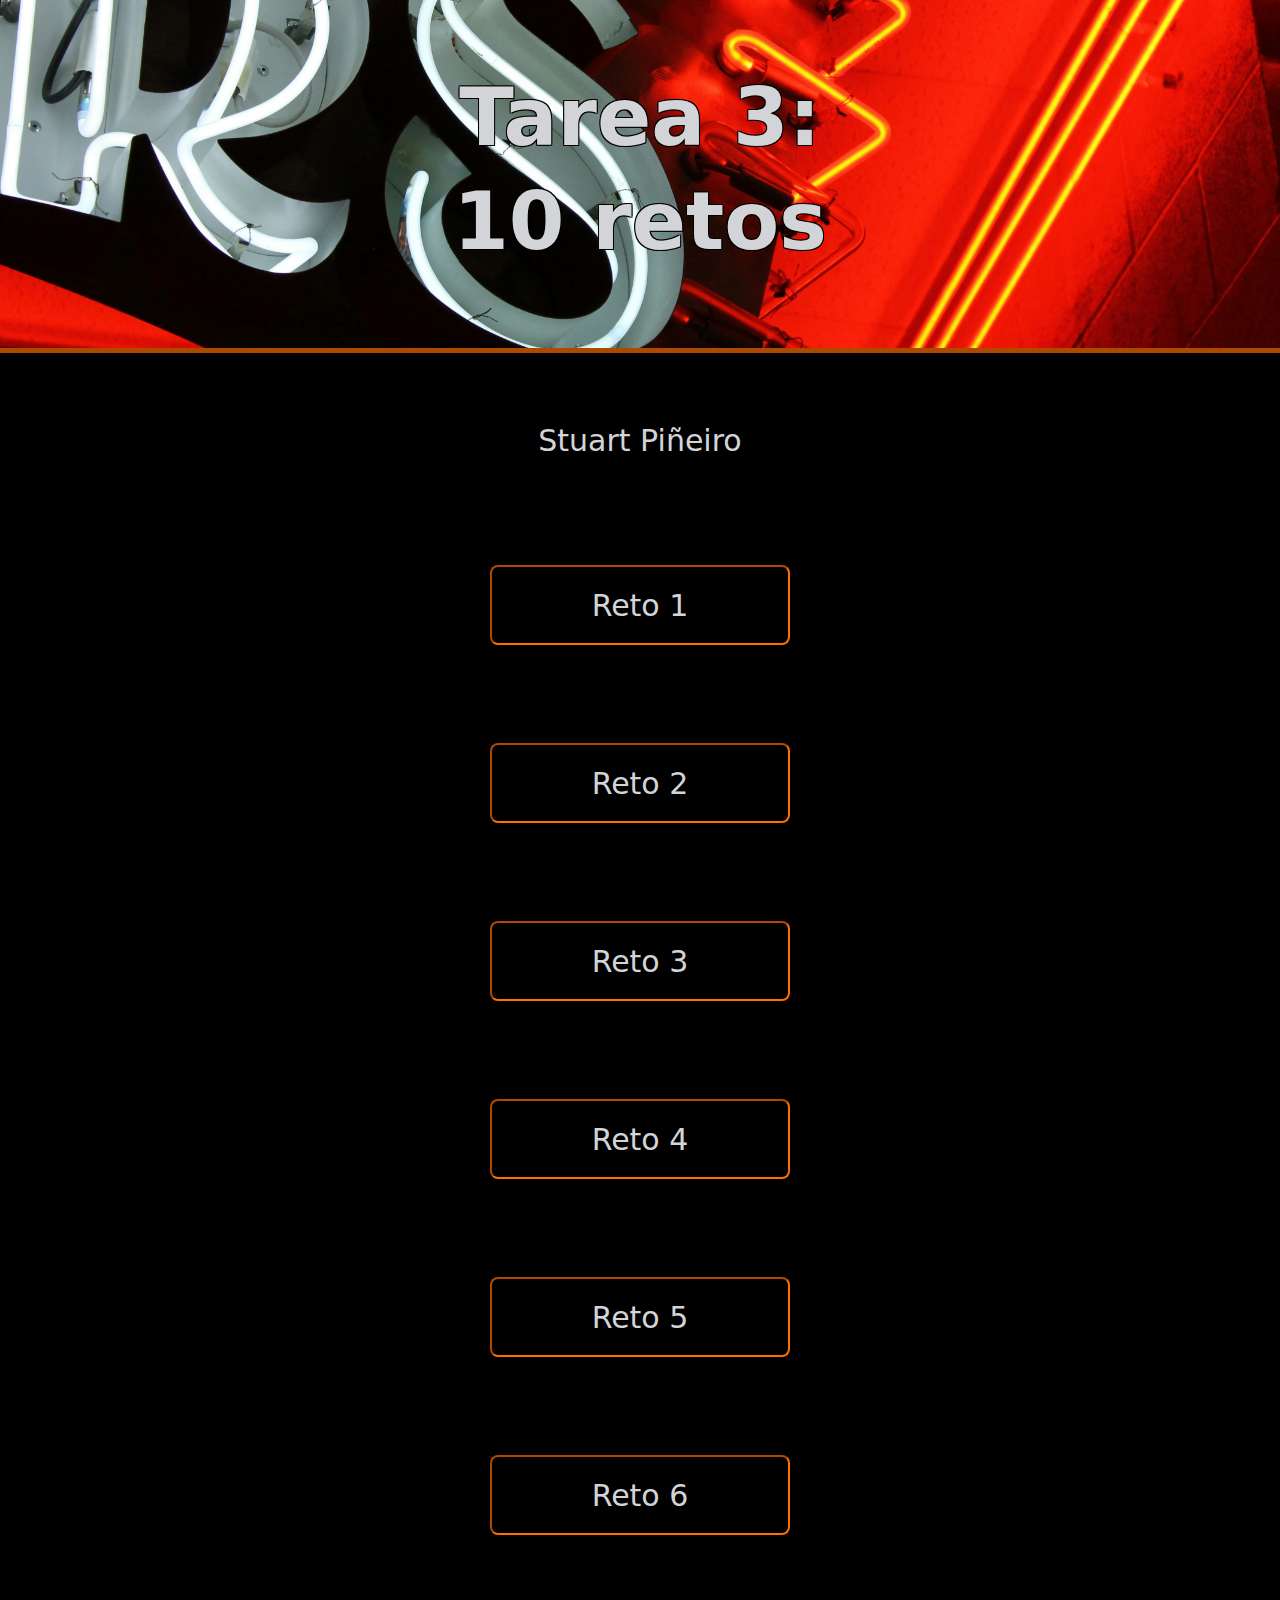
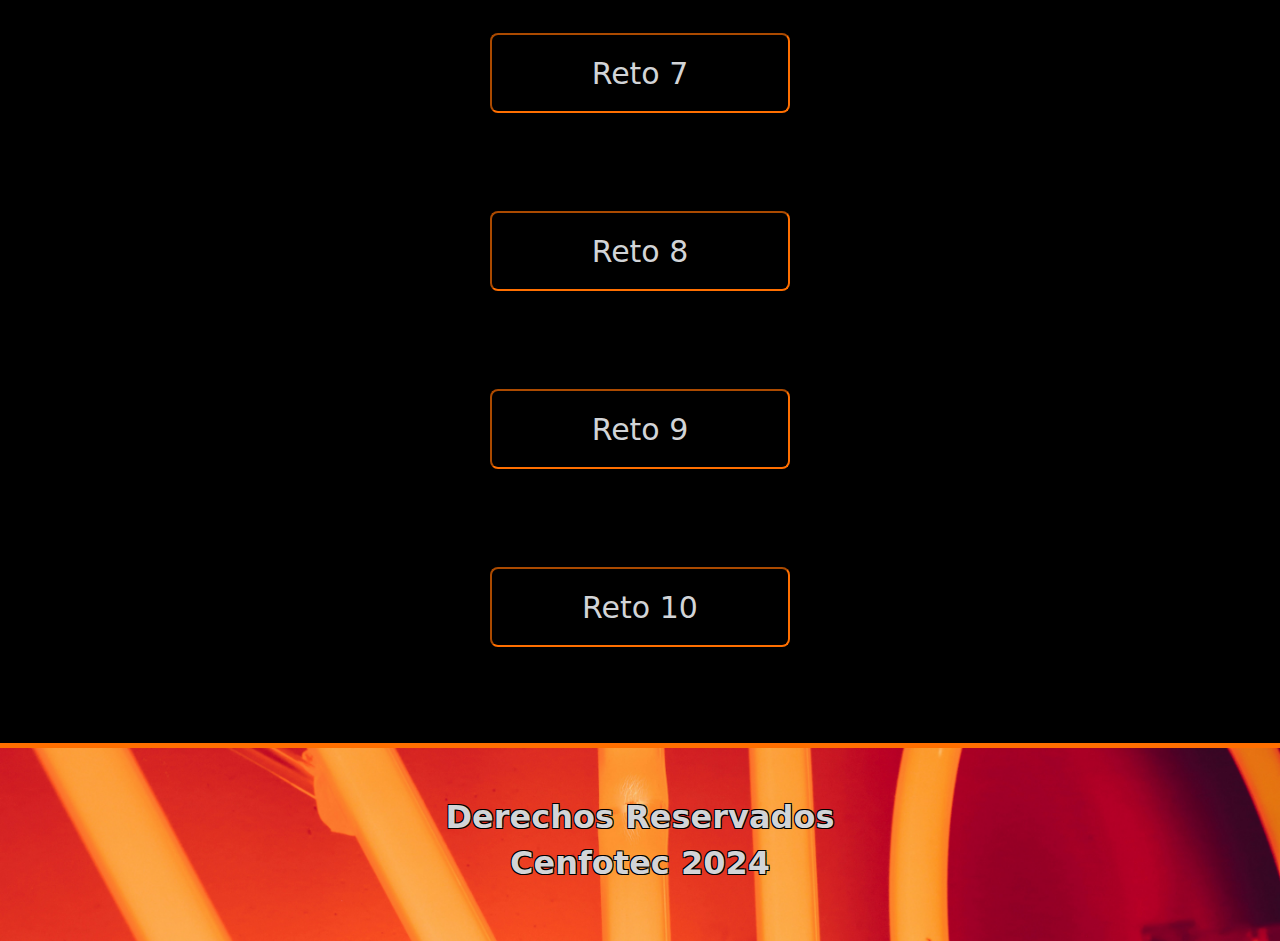
<file: Retos/index.html>
<!doctype html>
<html lang="en">
  <head>
    <meta charset="utf-8">
    <!-- Ajusta los elementos en dispositivo celular -->
    <meta name="viewport" content="width=device-width, initial-scale=1">
    <title>Página de Retos Tarea #3</title>
    <!-- Carga Bootstrap CDN -->
    <link href="https://cdn.jsdelivr.net/npm/bootstrap@5.3.3/dist/css/bootstrap.min.css" rel="stylesheet" integrity="sha384-QWTKZyjpPEjISv5WaRU9OFeRpok6YctnYmDr5pNlyT2bRjXh0JMhjY6hW+ALEwIH" crossorigin="anonymous">

    <!-- Carga hoja de estilo personalizada -->
    <link rel="stylesheet" href="css/index.css">

    <link rel="icon" href="favicon.png">
  </head>

  <body>

    <header class="container-fluid1 banner1">
      <h1 class="display-1 text-center titulo1">Tarea 3:</h1>
      <h1 class="display-1 text-center titulo1">10 retos</h1>
    </header>

    <section class="container-fluid2 fondo1">
      <h3 class="text-center titulo2">Stuart Piñeiro</h3>

      <div class="text-center pt-5">
        <button class="btn btn-outline-light btn-lg" onclick="window.location.href='/reto1.html'">Reto 1</button>
      </div>
      <div class="text-center pt-5">
        <button class="btn btn-outline-light btn-lg" onclick="window.location.href='/reto2.html'">Reto 2</button>
      </div>
      <div class="text-center pt-5">
        <button class="btn btn-outline-light btn-lg" onclick="window.location.href='/reto3.html'">Reto 3</button>
      </div>
      <div class="text-center pt-5">
        <button class="btn btn-outline-light btn-lg" onclick="window.location.href='/reto4.html'">Reto 4</button>
      </div>
      <div class="text-center pt-5">
        <button class="btn btn-outline-light btn-lg" onclick="window.location.href='/reto5.html'">Reto 5</button>
      </div>
      <div class="text-center pt-5">
        <button class="btn btn-outline-light btn-lg" onclick="window.location.href='/reto6.html'">Reto 6</button>
      </div>
      <div class="text-center pt-5">
        <button class="btn btn-outline-light btn-lg" onclick="window.location.href='/reto7.html'">Reto 7</button>
      </div>
      <div class="text-center pt-5">
        <button class="btn btn-outline-light btn-lg" onclick="window.location.href='/reto8.html'">Reto 8</button>
      </div>
      <div class="text-center pt-5">
        <button class="btn btn-outline-light btn-lg" onclick="window.location.href='/reto9.html'">Reto 9</button>
      </div>
      <div class="text-center pt-5">
        <button class="btn btn-outline-light btn-lg" onclick="window.location.href='/reto10.html'">Reto 10</button>
      </div>
    </section>

    <footer class="container-fluid3 banner2">
      <h2 class="text-center titulo1">Derechos Reservados</h2>
      <h2 class="text-center titulo1">Cenfotec 2024</h2>
    </footer>

    <!-- Carga elementos interactivos de una página web -->
    <script src="https://cdn.jsdelivr.net/npm/bootstrap@5.3.3/dist/js/bootstrap.bundle.min.js" integrity="sha384-YvpcrYf0tY3lHB60NNkmXc5s9fDVZLESaAA55NDzOxhy9GkcIdslK1eN7N6jIeHz" crossorigin="anonymous"></script>

  </body>
</html>
</file>
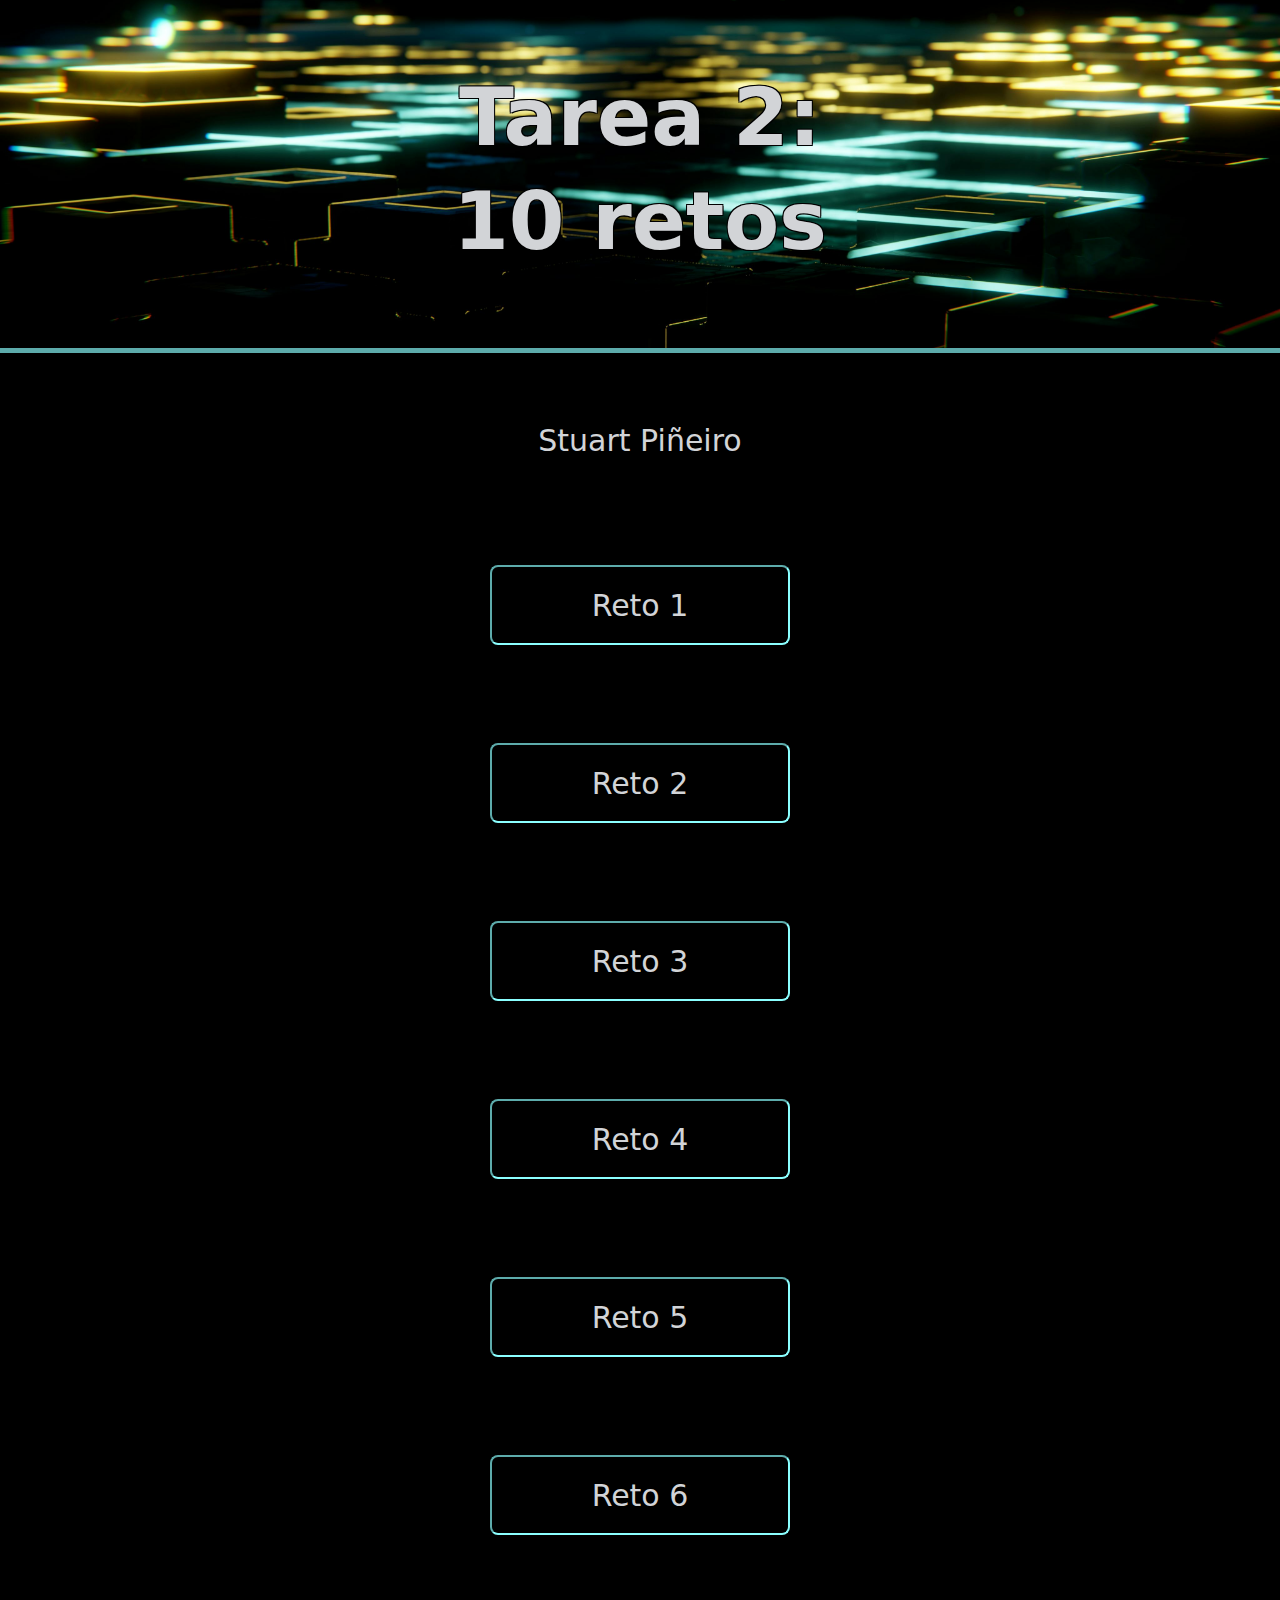
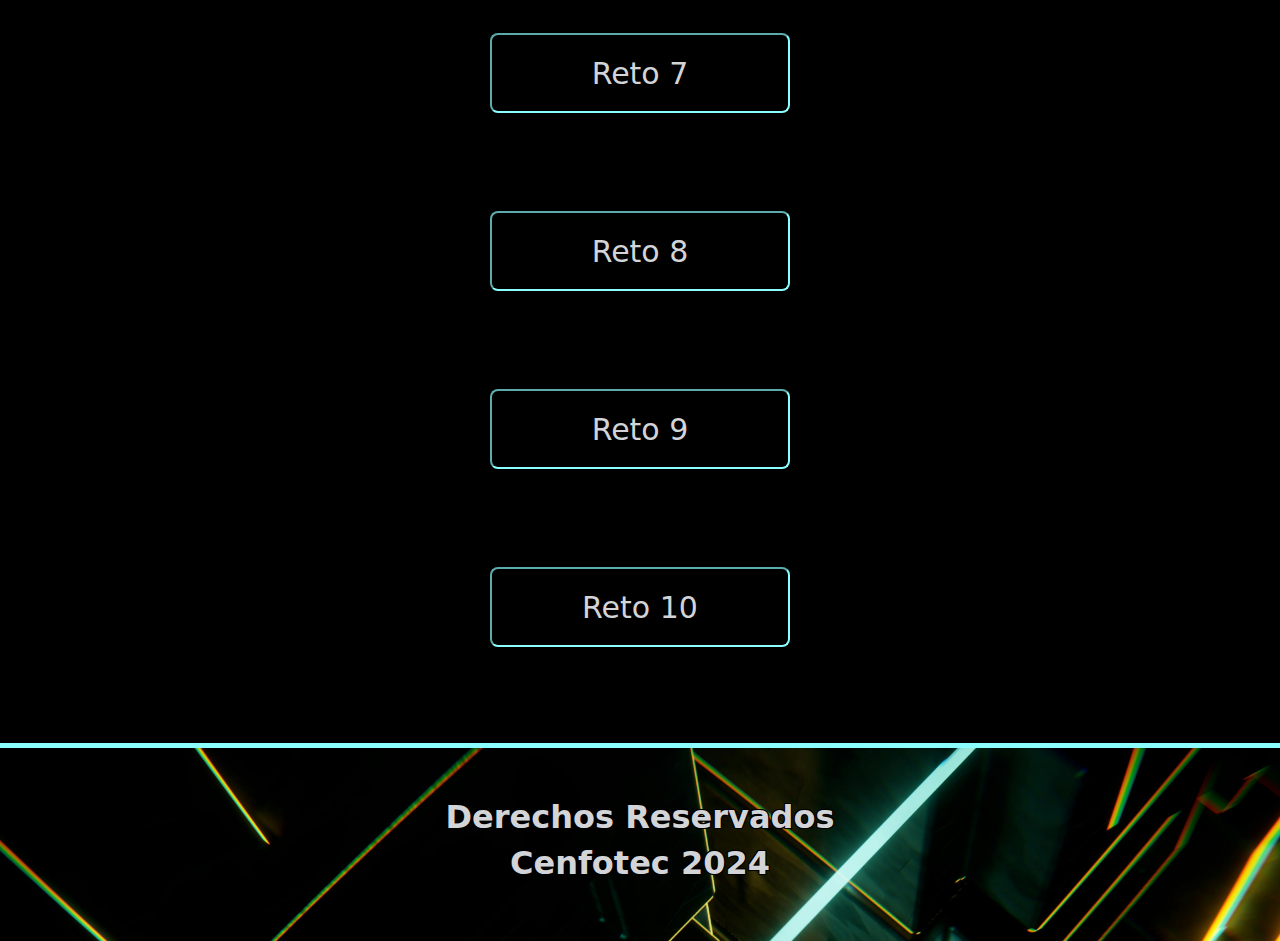
<file: tarea2/index.html>
<!doctype html>
<html lang="en">
  <head>
    <meta charset="utf-8">
    <!--Ajusta los elementos en dispositivo celular-->
    <meta name="viewport" content="width=device-width, initial-scale=1">
    <title>Página de Retos Tarea #2</title>
    <!--Carga Boostrap CDN-->
    <link href="https://cdn.jsdelivr.net/npm/bootstrap@5.3.3/dist/css/bootstrap.min.css" rel="stylesheet" integrity="sha384-QWTKZyjpPEjISv5WaRU9OFeRpok6YctnYmDr5pNlyT2bRjXh0JMhjY6hW+ALEwIH" crossorigin="anonymous">

    <!---Carga hoja estilo personalizada-->
    <link rel="stylesheet" href="css/index.css">

    <link rel="icon" href="favicon.png">

  </head>
<body>

  <header class="container-fluid1 banner1">
    <h1 class="display-1 text-center titulo1">Tarea 2:</h1>
    <h1 class="display-1 text-center titulo1">10 retos</h1>
  </header>


  <section class="container-fluid2 fondo1">
    <h3 class="text-center titulo2">Stuart Piñeiro</h3>
  
    <div class="text-center pt-5">
      <button class="btn btn-outline-light btn-lg" onclick="window.location.href='/reto1.html'">Reto 1</button>
    </div>
    <div class="text-center pt-5">
      <button class="btn btn-outline-light btn-lg" onclick="window.location.href='/reto2.html'">Reto 2</button>
    </div>
    <div class="text-center pt-5">
      <button class="btn btn-outline-light btn-lg" onclick="window.location.href='/reto3.html'">Reto 3</button>
    </div>
    <div class="text-center pt-5">
      <button class="btn btn-outline-light btn-lg" onclick="window.location.href='/reto4.html'">Reto 4</button>
    </div>
    <div class="text-center pt-5">
      <button class="btn btn-outline-light btn-lg" onclick="window.location.href='/reto5.html'">Reto 5</button>
    </div>
    <div class="text-center pt-5">
      <button class="btn btn-outline-light btn-lg" onclick="window.location.href='/reto6.html'">Reto 6</button>
    </div>
    <div class="text-center pt-5">
      <button class="btn btn-outline-light btn-lg" onclick="window.location.href='/reto7.html'">Reto 7</button>
    </div>
    <div class="text-center pt-5">
      <button class="btn btn-outline-light btn-lg" onclick="window.location.href='/reto8.html'">Reto 8</button>
    </div>
    <div class="text-center pt-5">
      <button class="btn btn-outline-light btn-lg" onclick="window.location.href='/reto9.html'">Reto 9</button>
    </div>
    <div class="text-center pt-5">
      <button class="btn btn-outline-light btn-lg" onclick="window.location.href='/reto10.html'">Reto 10</button>
    </div>
  </section>
  


  <footer class="container-fluid3 banner2">
    <h2 class="text-center titulo1">Derechos Reservados</h2>
    <h2 class="text-center titulo1">Cenfotec 2024</h2>
  </footer>

    <!--Carga elementos interactivos de una pagina web-->

    <script src="https://cdn.jsdelivr.net/npm/bootstrap@5.3.3/dist/js/bootstrap.bundle.min.js" integrity="sha384-YvpcrYf0tY3lHB60NNkmXc5s9fDVZLESaAA55NDzOxhy9GkcIdslK1eN7N6jIeHz" crossorigin="anonymous"></script>

</body>

  
</html>
</file>
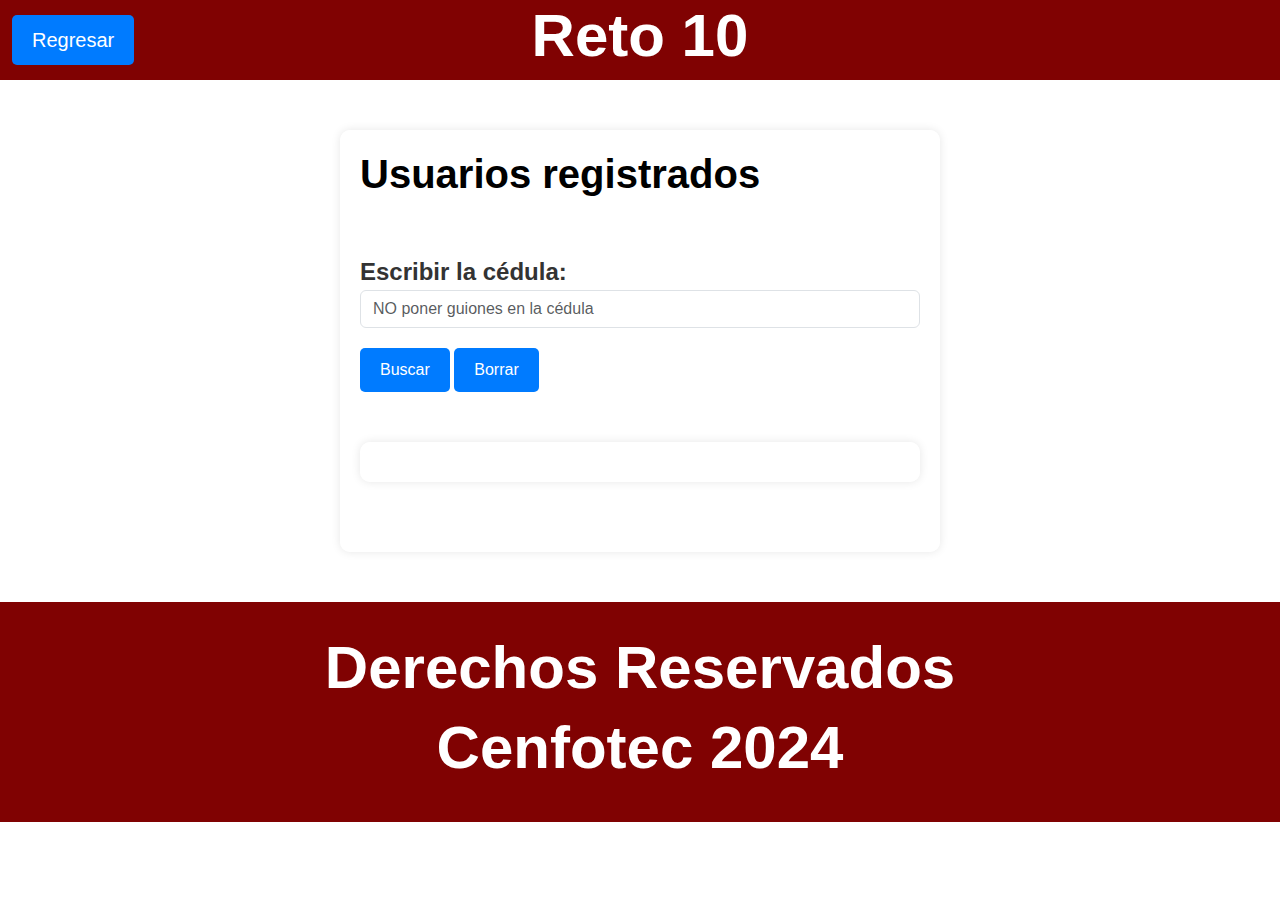
<file: Retos/reto10.html>
<!doctype html>
<html lang="en">
  <head>
    <meta charset="utf-8">
    <!--Ajusta los elementos en dispositivo celular-->
    <meta name="viewport" content="width=device-width, initial-scale=1">
    <title>Reto 10</title>
    <!--Carga Boostrap CDN-->
    <link href="https://cdn.jsdelivr.net/npm/bootstrap@5.3.3/dist/css/bootstrap.min.css" rel="stylesheet" integrity="sha384-QWTKZyjpPEjISv5WaRU9OFeRpok6YctnYmDr5pNlyT2bRjXh0JMhjY6hW+ALEwIH" crossorigin="anonymous">

    <!---Carga hoja estilo personalizada-->
    <link rel="stylesheet" href="css/reto10.css">

    <link rel="icon" href="favicon.png">

  </head>

  <header class="container-fluid">
    <div class="row align-items-center">
      <div class="col-12 col-md-2 text-center text-md-start">
        <a href="index.html" class="btn btn-dark btn-lg">Regresar</a>
      </div>
      <div class="col-12 col-md-8 text-center">
        <h1 class="display-1 titulo1">Reto 10</h1>
      </div>
    </div>
  </header>
  

  <section class="container-fluid2 d-flex flex-column flex-md-row">
    <div class="container">
      <h1>Usuarios registrados</h1>
      <div class="pt-5"></div>
      <form id="buscadorForm">
          <div class="form-group">
              <label for="cedula">Escribir la cédula:</label>
              <input type="text" id="cedula" class="form-control" placeholder="NO poner guiones en la cédula" required>
          </div>
          <button type="submit" class="btn btn-primary">Buscar</button>
          <button class="btn btn-primary" onclick="borrar()">Borrar</button>
      </form>
      <div id="resultado" class="container"></div>
  </div>
</section>


  <footer class="container-fluid1">
    <h2 class="text-center titulo1">Derechos Reservados</h2>
    <h2 class="text-center titulo1">Cenfotec 2024</h2>
  </footer>

    <!--Carga elementos interactivos de una pagina web-->

    <script src="https://cdn.jsdelivr.net/npm/bootstrap@5.3.3/dist/js/bootstrap.bundle.min.js" integrity="sha384-YvpcrYf0tY3lHB60NNkmXc5s9fDVZLESaAA55NDzOxhy9GkcIdslK1eN7N6jIeHz" crossorigin="anonymous"></script>

    <script src="js/reto10.js"></script>
</body>

  
</html>
</file>
<file: Retos/css/index.css>
.titulo1 {
    font-weight: bolder;
    color: #d2d4d7;
    text-shadow: 
        1px 1px 0px black, 
        -1px -1px 0px black,
        -1px 1px 0px black,
        1px -1px 0px black;
}

.titulo2 {
    font-size: 30px;
    color: #d2d4d7;
    text-shadow: 
        1px 1px 0px black, 
        -1px -1px 0px black,
        -1px 1px 0px black,
        1px -1px 0px black;
}

.banner1 {
    background-image: url("../imagenes/banner1.jpg");
    background-size: cover;
    background-position: center;
}

.banner2 {
    background-image: url("../imagenes/banner2.jpg");
    background-size: cover;
    background-position: top;
}

.container-fluid1 {
    padding-top: 70px;
    padding-bottom: 70px;
}

.container-fluid2 {
    padding-top: 70px;
    height: 2000px;
    padding-bottom: 80px;
    border-top: inset #ff6f00 5px; /* Cambiado a naranja tipo neón */
    border-bottom: inset #ff6f00 5px; /* Cambiado a naranja tipo neón */
    color: #000;
}

.container-fluid2 button {
    margin-top: 50px;
    border: inset #ff6f00 2px; /* Cambiado a naranja tipo neón */
    color: #d2d4d7;
    width: 300px;
    height: 80px;
    font-size: 30px;
}

/* Estilo hover para cambiar el color de fondo y el texto al pasar el mouse */
.container-fluid2 button:hover {
    background-color: #ff6f00; /* Fondo naranja tipo neón */
    color: #000; /* Texto negro para contraste */
}

.container-fluid3 {
    padding-top: 50px;
    padding-bottom: 50px;
}

.fondo1 {
    background-color: #000000;
}

footer {
    padding: 30px 0;
    background-image: url("/imagenes/banner2.jpg");
}
</file>
<file: tarea2/css/index.css>
.titulo1 {
    font-weight: bolder;
    color: #d2d4d7;
    text-shadow: 
        1px 1px 0px black, 
        -1px -1px 0px black,
        -1px 1px 0px black,
        1px -1px 0px black;
}

.titulo2 {
    font-size: 30px;
    color: #d2d4d7;
    text-shadow: 
        1px 1px 0px black, 
        -1px -1px 0px black,
        -1px 1px 0px black,
        1px -1px 0px black;
}

.banner1 {
    background-image: url("../imagenes/banner1.jpg");
    background-size: cover;
    background-position: center;
}

.banner2 {
    background-image: url("../imagenes/banner2.jpg");
    background-size: cover;
    background-position: top;
}

.container-fluid1 {
    padding-top: 70px;
    padding-bottom: 70px;
}

.container-fluid2 {
    padding-top: 70px;
    height: 2000px;
    padding-bottom: 80px;
    border-top: inset #8bffff 5px;
    border-bottom: inset #8bffff 5px;
    color: #000;
}

.container-fluid2 button{
    margin-top: 50px ;
    border: inset #8bffff 2px; 
    color: #d2d4d7;
    width: 300px;
    height: 80px;
    font-size: 30px;
}

.container-fluid3 {
    padding-top: 50px;
    padding-bottom: 50px;
}

.fondo1 {
    background-color: #000000;
}


footer {
    padding: 30px 0;
    background-image: url("/imagenes/banner2.jpg");
}
</file>
<file: Retos/css/reto10.css>
header {
    background-color: rgb(128, 2, 2); 
}

.titulo1 {
    font-weight: bold;
    color: #ffffff;
    font-size: 60px; 
}

.container-fluid1 {
    padding-top: 30px;
    padding-bottom: 30px;
}


footer {
    background-color: rgb(128, 2, 2); 
    position: relative;
    bottom: 0;
    width: 100%;
    padding: 20px 0;
    margin-top: auto; 
}

h1, h2 {
    font-weight: bold;
    color: #000000;
}

.card {
    border-radius: 15px; /* Bordes redondeados en las tarjetas */
}

body {
    font-family: Arial, sans-serif;
    color: #333;
    margin: 0;
    padding: 0;
}

.container {
    max-width: 600px;
    margin: 50px auto;
    padding: 20px;
    background-color: rgba(255, 255, 255, 0.8);
    border-radius: 10px;
    box-shadow: 0 0 10px rgba(0, 0, 0, 0.1);
    align-items: center;
    justify-content: center;
}

.form-group {
    margin-bottom: 20px;
}

label {
    font-weight: bold;
    font-size: 24px;
}

.btn {
    padding: 10px 20px;
    background-color: #007bff;
    color: #fff;
    border: none;
    border-radius: 5px;
    cursor: pointer;
}

.btn:hover {
    background-color: #0056b3;
}
</file>
